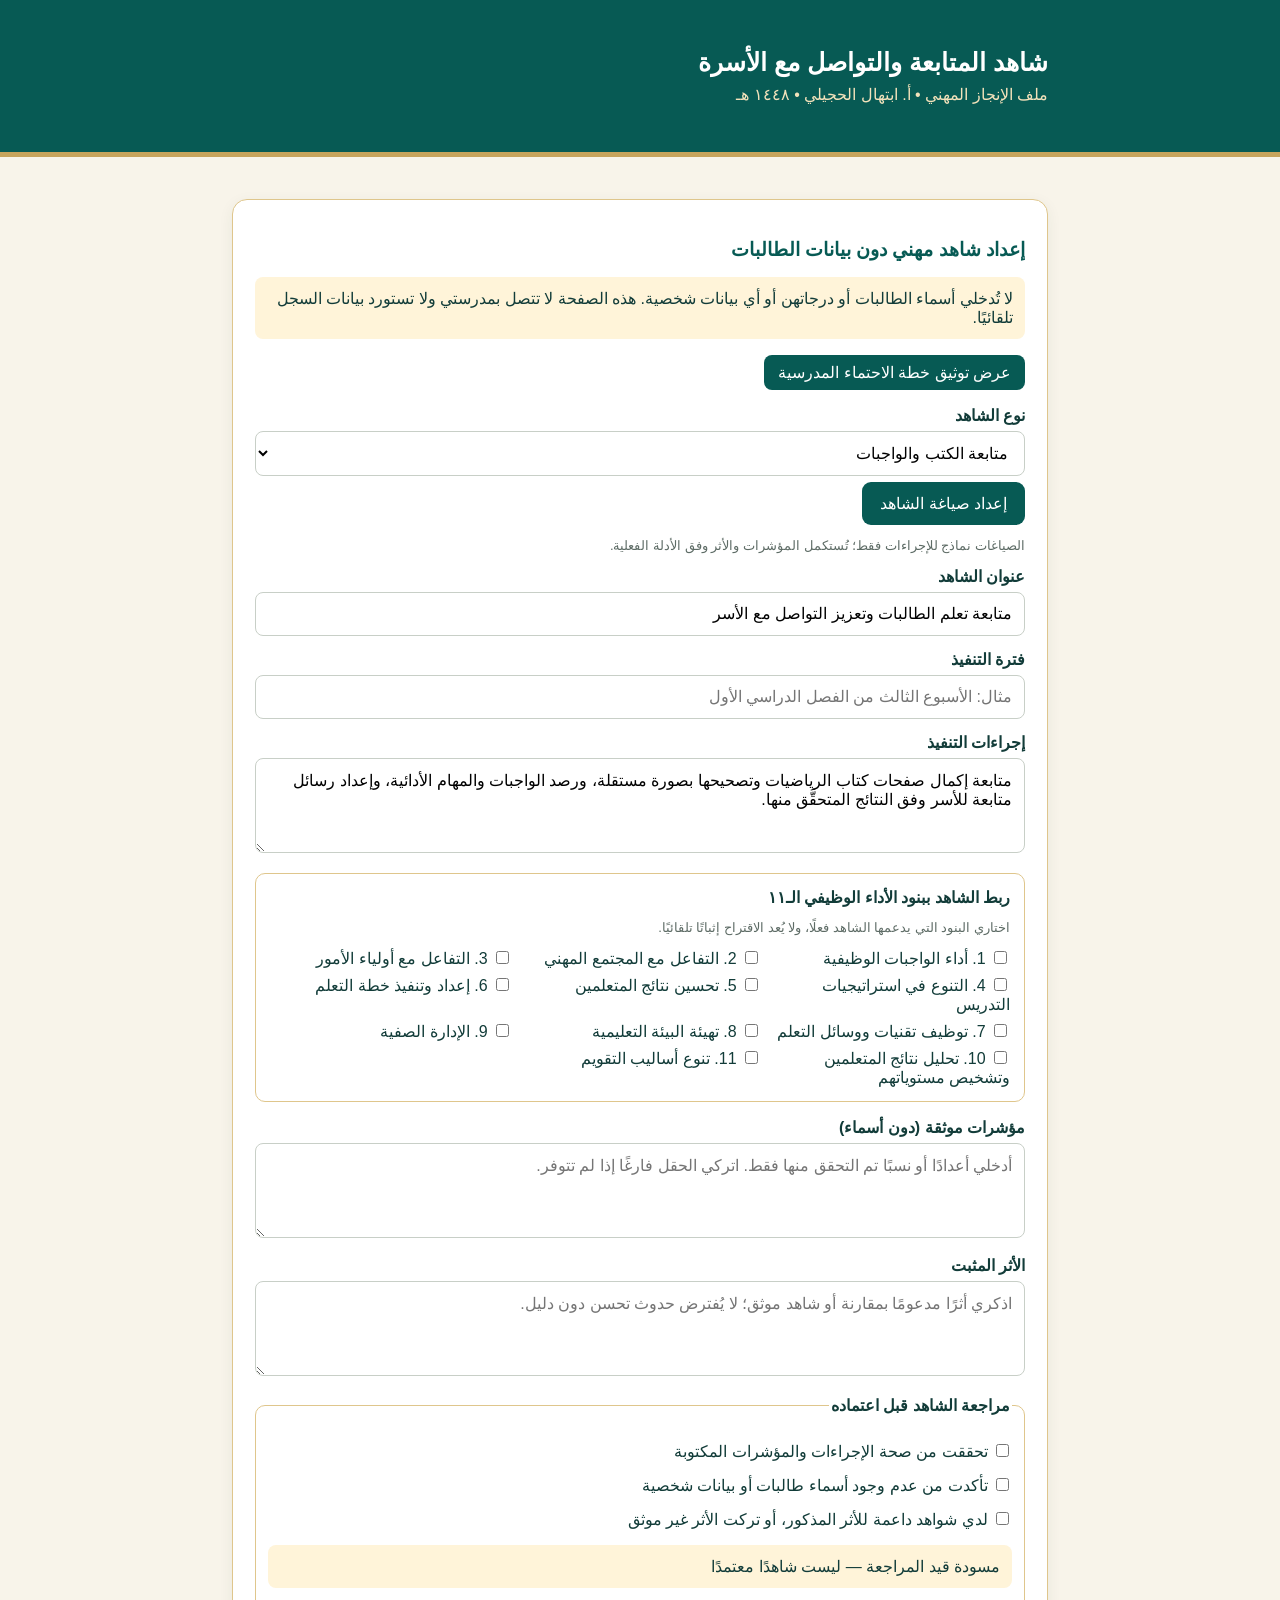
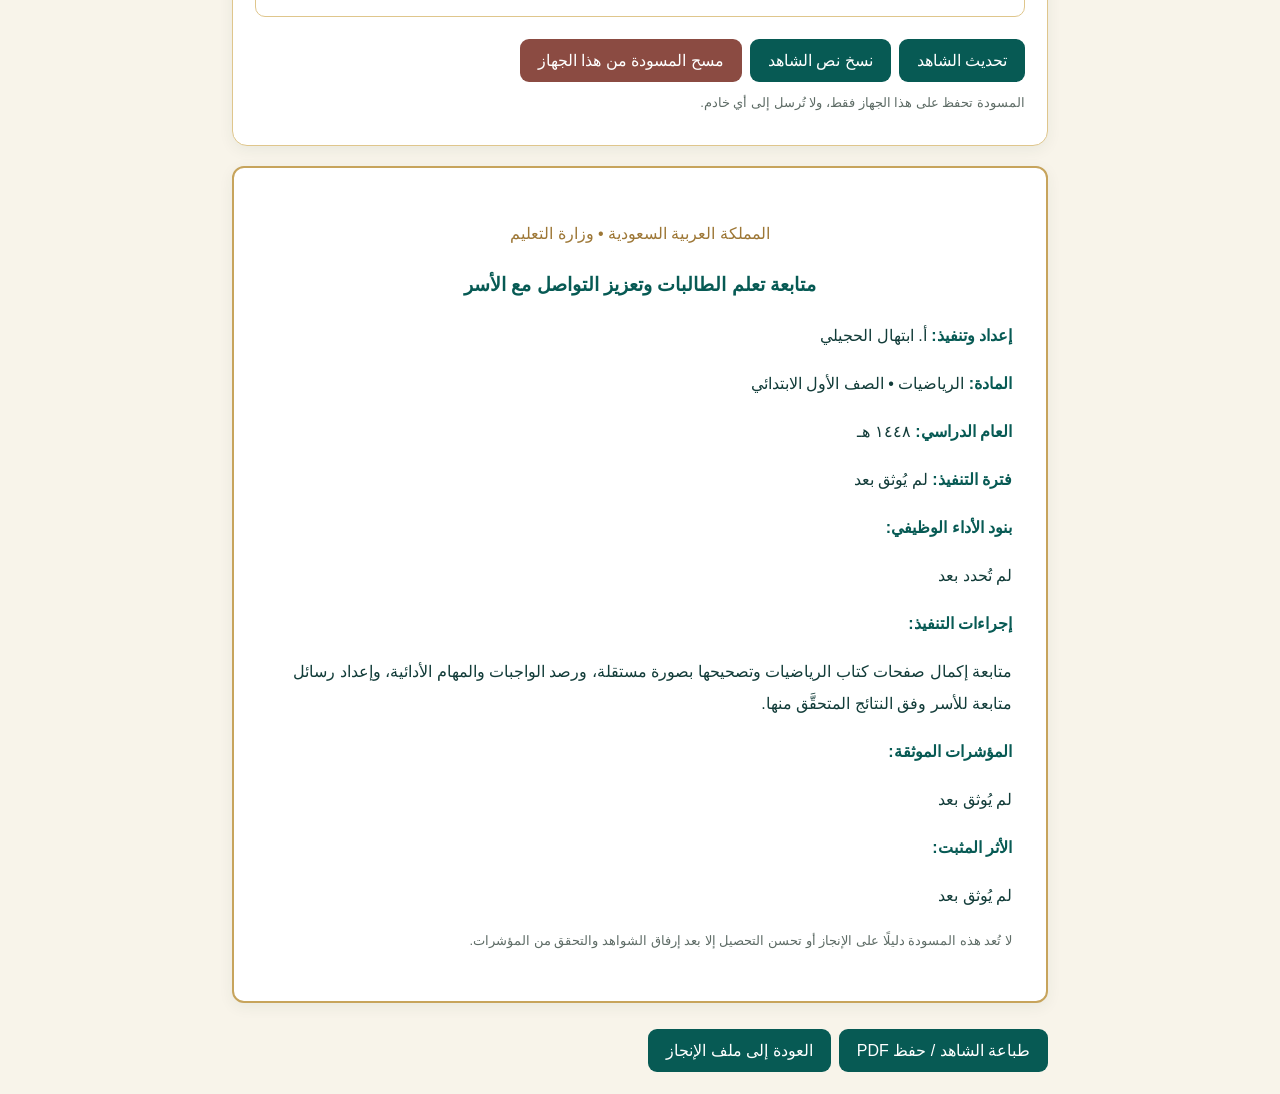
<file: reports/followup-evidence.html>
<!doctype html><html lang="ar" dir="rtl"><head><meta charset="utf-8"><meta name="viewport" content="width=device-width,initial-scale=1"><meta name="robots" content="noindex,nofollow"><title>شاهد المتابعة | إنجاز</title><style>:root{font-family:Tahoma,Arial,sans-serif;color:#123c39;background:#f8f4ea}*{box-sizing:border-box}body{margin:0}.wrap{max-width:860px;margin:auto;padding:22px}header{background:#075a54;color:white;padding:26px;border-bottom:5px solid #c7a45c}h1{margin:0;font-size:25px}header p{margin:8px 0 0;color:#f3e2bb}.panel{background:white;border:1px solid #dfc68c;border-radius:15px;padding:22px;margin:20px 0;box-shadow:0 4px 15px #143c3710}h2{font-size:19px;color:#075a54}label{display:block;font-weight:bold;margin:14px 0 6px}input,textarea,select{font:inherit;width:100%;padding:12px;border:1px solid #c8cfc7;border-radius:8px;background:#fff}textarea{min-height:95px}button,a.btn{display:inline-block;border:0;border-radius:9px;padding:12px 18px;background:#075a54;color:white;font:inherit;cursor:pointer;text-decoration:none;margin:6px 0 0 8px}.muted{font-size:13px;color:#5e6c66}.paper{background:white;padding:34px;border:2px solid #c7a45c;border-radius:12px;line-height:2}.paper h2{text-align:center}.paper p{white-space:pre-wrap}.paper strong{color:#075a54}.warning{background:#fff4d9;padding:12px;border-radius:8px}@media print{header,.editor,.actions{display:none!important}body{background:white}.wrap{padding:0}.paper{border:0;box-shadow:none;padding:18mm}.panel{border:0;box-shadow:none;margin:0}}</style></head><body><header><div class="wrap"><h1>شاهد المتابعة والتواصل مع الأسرة</h1><p>ملف الإنجاز المهني • أ. ابتهال الحجيلي • ١٤٤٨ هـ</p></div></header><main class="wrap"><section class="panel editor"><h2>إعداد شاهد مهني دون بيانات الطالبات</h2><p class="warning">لا تُدخلي أسماء الطالبات أو درجاتهن أو أي بيانات شخصية. هذه الصفحة لا تتصل بمدرستي ولا تستورد بيانات السجل تلقائيًا.</p><p><a href="./shelter-drill.html" style="display:inline-block;background:#075a54;color:white;border-radius:8px;padding:8px 14px;text-decoration:none">عرض توثيق خطة الاحتماء المدرسية</a></p><label for="template">نوع الشاهد</label><select id="template"><option value="followup">متابعة الكتب والواجبات</option><option value="family">التواصل مع الأسر</option><option value="support">الدعم العلاجي والإثرائي</option><option value="digital">توظيف أكاديمية الرياضيات</option><option value="safety">تنفيذ خطة الاحتماء المدرسية</option><option value="addition">نشاط الجمع بوسيلة منزلية مصوّرة</option><option value="verbal">تحفيز المتقنين في كتابة الأعداد بالصيغة اللفظية</option></select><button id="applyTemplate" type="button">إعداد صياغة الشاهد</button><p class="muted">الصياغات نماذج للإجراءات فقط؛ تُستكمل المؤشرات والأثر وفق الأدلة الفعلية.</p><label>عنوان الشاهد</label><input id="title" value="متابعة تعلم الطالبات وتعزيز التواصل مع الأسر"><label>فترة التنفيذ</label><input id="period" placeholder="مثال: الأسبوع الثالث من الفصل الدراسي الأول"><label>إجراءات التنفيذ</label><textarea id="actions">متابعة إكمال صفحات كتاب الرياضيات وتصحيحها بصورة مستقلة، ورصد الواجبات والمهام الأدائية، وإعداد رسائل متابعة للأسر وفق النتائج المتحقَّق منها.</textarea><div id="bandsBox" style="margin:16px 0;padding:14px;border:1px solid #dfc68c;border-radius:10px"><strong>ربط الشاهد ببنود الأداء الوظيفي الـ١١</strong><p class="muted">اختاري البنود التي يدعمها الشاهد فعلًا، ولا يُعد الاقتراح إثباتًا تلقائيًا.</p><div id="bandChecks" style="display:grid;grid-template-columns:repeat(auto-fit,minmax(240px,1fr));gap:7px"><label style="margin:0;font-weight:normal"><input type="checkbox" class="band-check" value="0" style="width:auto"> 1. أداء الواجبات الوظيفية</label><label style="margin:0;font-weight:normal"><input type="checkbox" class="band-check" value="1" style="width:auto"> 2. التفاعل مع المجتمع المهني</label><label style="margin:0;font-weight:normal"><input type="checkbox" class="band-check" value="2" style="width:auto"> 3. التفاعل مع أولياء الأمور</label><label style="margin:0;font-weight:normal"><input type="checkbox" class="band-check" value="3" style="width:auto"> 4. التنوع في استراتيجيات التدريس</label><label style="margin:0;font-weight:normal"><input type="checkbox" class="band-check" value="4" style="width:auto"> 5. تحسين نتائج المتعلمين</label><label style="margin:0;font-weight:normal"><input type="checkbox" class="band-check" value="5" style="width:auto"> 6. إعداد وتنفيذ خطة التعلم</label><label style="margin:0;font-weight:normal"><input type="checkbox" class="band-check" value="6" style="width:auto"> 7. توظيف تقنيات ووسائل التعلم</label><label style="margin:0;font-weight:normal"><input type="checkbox" class="band-check" value="7" style="width:auto"> 8. تهيئة البيئة التعليمية</label><label style="margin:0;font-weight:normal"><input type="checkbox" class="band-check" value="8" style="width:auto"> 9. الإدارة الصفية</label><label style="margin:0;font-weight:normal"><input type="checkbox" class="band-check" value="9" style="width:auto"> 10. تحليل نتائج المتعلمين وتشخيص مستوياتهم</label><label style="margin:0;font-weight:normal"><input type="checkbox" class="band-check" value="10" style="width:auto"> 11. تنوع أساليب التقويم</label></div></div><label>مؤشرات موثقة (دون أسماء)</label><textarea id="metrics" placeholder="أدخلي أعدادًا أو نسبًا تم التحقق منها فقط. اتركي الحقل فارغًا إذا لم تتوفر."></textarea><label>الأثر المثبت</label><textarea id="impact" placeholder="اذكري أثرًا مدعومًا بمقارنة أو شاهد موثق؛ لا يُفترض حدوث تحسن دون دليل."></textarea><fieldset id="evidenceReview" style="border:1px solid #dfc68c;border-radius:10px;margin:16px 0;padding:12px"><legend><strong>مراجعة الشاهد قبل اعتماده</strong></legend><label style="font-weight:normal"><input type="checkbox" id="verified" style="width:auto"> تحققت من صحة الإجراءات والمؤشرات المكتوبة</label><label style="font-weight:normal"><input type="checkbox" id="anonymous" style="width:auto"> تأكدت من عدم وجود أسماء طالبات أو بيانات شخصية</label><label style="font-weight:normal"><input type="checkbox" id="proof" style="width:auto"> لدي شواهد داعمة للأثر المذكور، أو تركت الأثر غير موثق</label><p id="reviewState" class="warning" role="status">مسودة قيد المراجعة — ليست شاهدًا معتمدًا</p></fieldset><button id="refresh" type="button">تحديث الشاهد</button><button id="copy" type="button">نسخ نص الشاهد</button><button id="clear" type="button" style="background:#8b4b42">مسح المسودة من هذا الجهاز</button><p class="muted" id="saveStatus" role="status">المسودة تحفظ على هذا الجهاز فقط، ولا تُرسل إلى أي خادم.</p></section><section class="panel paper" id="paper"><p style="text-align:center;color:#9d7736">المملكة العربية السعودية • وزارة التعليم</p><h2 id="outTitle"></h2><p><strong>إعداد وتنفيذ:</strong> أ. ابتهال الحجيلي</p><p><strong>المادة:</strong> الرياضيات • الصف الأول الابتدائي</p><p><strong>العام الدراسي:</strong> ١٤٤٨ هـ</p><p><strong>فترة التنفيذ:</strong> <span id="outPeriod"></span></p><p><strong>بنود الأداء الوظيفي:</strong></p><p id="outBands">لم تُحدد بعد</p><p><strong>إجراءات التنفيذ:</strong></p><p id="outActions"></p><p><strong>المؤشرات الموثقة:</strong></p><p id="outMetrics"></p><p><strong>الأثر المثبت:</strong></p><p id="outImpact"></p><p class="muted">لا تُعد هذه المسودة دليلًا على الإنجاز أو تحسن التحصيل إلا بعد إرفاق الشواهد والتحقق من المؤشرات.</p></section><div class="actions"><button id="printVerified" type="button">طباعة الشاهد / حفظ PDF</button><a class="btn" href="../">العودة إلى ملف الإنجاز</a></div></main><script>
const templates={
followup:{title:'متابعة تعلم الطالبات في الرياضيات',actions:'متابعة إكمال صفحات الكتاب أسبوعيًا بصورة مستقلة عن تصحيح المعلمة، ومراجعة سجلات الواجبات والمهام الأدائية والمشاريع، وتحديد حالات المتابعة التي تستدعي إجراءً تربويًا.'},
family:{title:'تعزيز التواصل مع الأسر لدعم تعلم الرياضيات',actions:'إعداد رسائل إرشادية للأسر تتناول المهارات المستهدفة، وتوضيح خطوات تنفيذ الأنشطة المنزلية، ومتابعة الاستفسارات والتغذية الراجعة وفق السجلات المتاحة.'},
support:{title:'تنفيذ إجراءات علاجية وإثرائية في الرياضيات',actions:'تحديد المهارات التي تحتاج إلى دعم بالاستناد إلى أدوات التقويم، وإعداد أنشطة علاجية متدرجة وأنشطة إثرائية، ومراجعة نتائج التطبيق للتحقق من مستوى التقدم.'},
digital:{title:'توظيف أكاديمية الرياضيات الصغيرة في التعلم',actions:'تقديم أنشطة تفاعلية مرتبطة بمهارات الرياضيات للصف الأول، وتوجيه الأسر إلى طريقة الوصول إلى الأنشطة، وتشجيع الطالبات على المحاولة والتفسير والتفكير الناقد.'},
safety:{title:'المشاركة في تنفيذ خطة الاحتماء المدرسية',actions:'المشاركة في تنفيذ إجراءات الاحتماء وفق الخطة المعتمدة في المدرسة، والالتزام بالتعليمات التنظيمية وتوجيه الطالبات وفق الدور المسند للمعلمة. تُستكمل تفاصيل التنفيذ بعد مراجعة الشاهد المصور ومحضر التنفيذ.'},
addition:{title:'توظيف وسيلة منزلية في تعليم مهارة الجمع',actions:'إعداد أو توظيف وسيلة تعليمية منزلية لتوضيح مفهوم الجمع، وشرح خطوات النشاط في مقطع مصور، وتوجيه المتعلمات إلى تمثيل الجمع باستخدام المحسوسات. تُستكمل نتائج التطبيق وفق الشواهد المتاحة.'},
verbal:{title:'تحفيز المتقنين في كتابة الأعداد بالصيغة اللفظية',actions:'تقديم تعزيز إيجابي للمتعلمين المتقنين لمهارة كتابة الأعداد بالصيغة اللفظية، وتوثيق جانب من التكريم بالصور والمقطع المصور، بما يدعم الدافعية للمشاركة والتعلم. يُستكمل أثر النشاط بنتائج تقويم موثقة عند توفرها.'}
};
document.getElementById('applyTemplate').addEventListener('click',()=>{const item=templates[document.getElementById('template').value];if(!item)return;if((document.getElementById('metrics').value.trim()||document.getElementById('impact').value.trim())&&!confirm('سيُغيّر القالب العنوان والإجراءات فقط، وستبقى المؤشرات والأثر كما هي. هل تتابعين؟'))return;document.getElementById('title').value=item.title;document.getElementById('actions').value=item.actions;const proposed={followup:[0,9,10],family:[2],support:[4,9,10],digital:[3,6],safety:[0,7],addition:[3,6],verbal:[4,7,10]};const selected=proposed[document.getElementById('template').value]||[];document.querySelectorAll('.band-check').forEach(el=>el.checked=selected.includes(Number(el.value)));save();});
const bands=["أداء الواجبات الوظيفية","التفاعل مع المجتمع المهني","التفاعل مع أولياء الأمور","التنوع في استراتيجيات التدريس","تحسين نتائج المتعلمين","إعداد وتنفيذ خطة التعلم","توظيف تقنيات ووسائل التعلم","تهيئة البيئة التعليمية","الإدارة الصفية","تحليل نتائج المتعلمين وتشخيص مستوياتهم","تنوع أساليب التقويم"];
const fields=['title','period','actions','metrics','impact'];
const storageKey='enjaz-followup-evidence-draft-v1';
const status=document.getElementById('saveStatus');
const initial=Object.assign(Object.fromEntries(fields.map(id=>[id,document.getElementById(id).value])),{bands:[...document.querySelectorAll('.band-check:checked')].map(x=>Number(x.value))});
function update(){document.getElementById('outBands').textContent=[...document.querySelectorAll('.band-check:checked')].map(x=>Number(x.value)+1+' ـ '+bands[Number(x.value)]).join('، ')||'لم تُحدد بعد';for(const id of fields){document.getElementById('out'+id[0].toUpperCase()+id.slice(1)).textContent=document.getElementById(id).value.trim()||'لم يُوثق بعد';}}
function save(){try{localStorage.setItem(storageKey,JSON.stringify(Object.fromEntries(fields.map(id=>[id,document.getElementById(id).value]))));status.textContent='حُفظت المسودة محليًا على هذا الجهاز.';}catch(e){status.textContent='تعذر الحفظ المحلي. استخدمي نسخ النص أو الطباعة للاحتفاظ بالمسودة.';}update();}
try{const saved=JSON.parse(localStorage.getItem(storageKey)||'null');if(saved&&typeof saved==='object'){if(Array.isArray(saved.bands)){for(const el of document.querySelectorAll('.band-check'))el.checked=saved.bands.includes(Number(el.value));}for(const id of fields){if(typeof saved[id]==='string')document.getElementById(id).value=saved[id];}}}catch(e){status.textContent='تعذر قراءة المسودة المحفوظة.';}
for(const id of fields)document.getElementById(id).addEventListener('input',save);
document.querySelectorAll('.band-check').forEach(el=>el.addEventListener('change',save));
document.getElementById('refresh').addEventListener('click',update);
document.getElementById('copy').addEventListener('click',async()=>{const text='شاهد مهني: '+document.getElementById('title').value+'\nإعداد وتنفيذ: أ. ابتهال الحجيلي\nالمادة: الرياضيات - الصف الأول الابتدائي\nالعام الدراسي: ١٤٤٨ هـ\nفترة التنفيذ: '+document.getElementById('period').value+'\nبنود الأداء الوظيفي: '+document.getElementById('outBands').textContent+'\nإجراءات التنفيذ: '+document.getElementById('actions').value+'\nالمؤشرات الموثقة: '+document.getElementById('metrics').value+'\nالأثر المثبت: '+document.getElementById('impact').value;try{await navigator.clipboard.writeText(text);status.textContent='نُسخ نص الشاهد.';}catch(e){status.textContent='تعذر النسخ التلقائي؛ استخدمي الطباعة أو حددي النص يدويًا.';}});
document.getElementById('clear').addEventListener('click',()=>{if(!confirm('هل تريدين مسح مسودة الشاهد المحفوظة على هذا الجهاز؟'))return;try{localStorage.removeItem(storageKey);}catch(e){}for(const id of fields)document.getElementById(id).value=initial[id];document.querySelectorAll('.band-check').forEach(el=>el.checked=false);update();status.textContent='مُسحت المسودة المحلية من هذا الجهاز.';});
function review(){const ok=['verified','anonymous','proof'].every(id=>document.getElementById(id).checked);document.getElementById('reviewState').textContent=ok?'اكتملت مراجعة المعلمة — جاهز للطباعة':'مسودة قيد المراجعة — ليست شاهدًا معتمدًا';return ok;}
for(const id of ['verified','anonymous','proof'])document.getElementById(id).addEventListener('change',review);
for(const id of fields)document.getElementById(id).addEventListener('input',()=>{for(const key of ['verified','anonymous','proof'])document.getElementById(key).checked=false;review();});
document.getElementById('printVerified').addEventListener('click',()=>{if(!review()){alert('راجعي البنود الثلاثة قبل طباعة الشاهد.');return;}window.print();});
review();update();
</script></body></html>
</file>
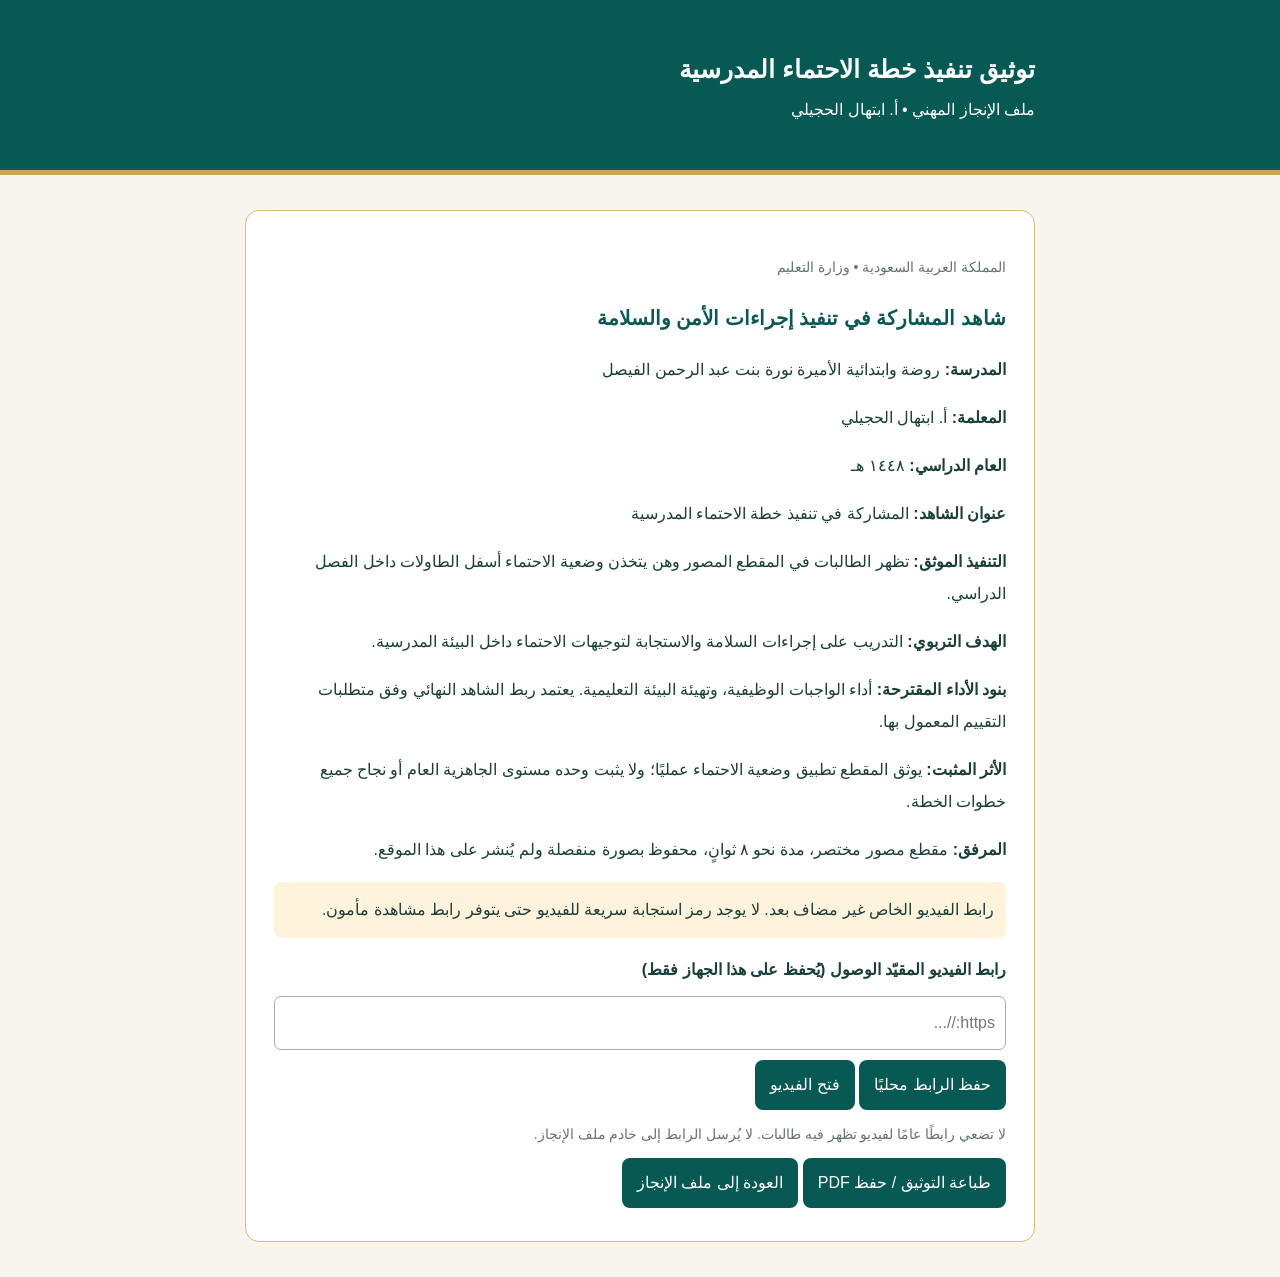
<file: reports/shelter-drill.html>
<!doctype html><html lang="ar" dir="rtl"><head><meta charset="utf-8"><meta name="viewport" content="width=device-width,initial-scale=1"><meta name="robots" content="noindex,nofollow"><title>توثيق تنفيذ خطة الاحتماء المدرسية</title><style>*{box-sizing:border-box}body{margin:0;background:#f8f5ee;color:#193f3b;font:16px/2 Tahoma,Arial,sans-serif}header{background:#075a54;color:white;border-bottom:5px solid #c8a35b;padding:24px}main{max-width:830px;margin:auto;padding:20px}.sheet{background:white;border:1px solid #d8bd7c;border-radius:14px;padding:28px;margin:15px 0}h1{font-size:25px;margin:0}h2{font-size:20px;color:#075a54}.muted{color:#66746f;font-size:14px}.pending{background:#fff4db;padding:12px;border-radius:8px}button,a.button{display:inline-block;background:#075a54;color:white;text-decoration:none;border:0;border-radius:8px;padding:9px 15px;font:inherit;cursor:pointer}a{color:#075a54}label{display:block;font-weight:bold}input{width:100%;padding:10px;font:inherit;border:1px solid #aaa;border-radius:7px}.controls{margin-top:15px}.controls>*{margin:5px 0}@media print{header,.controls,.no-print{display:none!important}body{background:white}.sheet{border:0;padding:0}main{padding:0}}</style></head><body><header><main><h1>توثيق تنفيذ خطة الاحتماء المدرسية</h1><div>ملف الإنجاز المهني • أ. ابتهال الحجيلي</div></main></header><main><section class="sheet"><p class="muted">المملكة العربية السعودية • وزارة التعليم</p><h2>شاهد المشاركة في تنفيذ إجراءات الأمن والسلامة</h2><p><strong>المدرسة:</strong> روضة وابتدائية الأميرة نورة بنت عبد الرحمن الفيصل</p><p><strong>المعلمة:</strong> أ. ابتهال الحجيلي</p><p><strong>العام الدراسي:</strong> ١٤٤٨ هـ</p><p><strong>عنوان الشاهد:</strong> المشاركة في تنفيذ خطة الاحتماء المدرسية</p><p><strong>التنفيذ الموثق:</strong> تظهر الطالبات في المقطع المصور وهن يتخذن وضعية الاحتماء أسفل الطاولات داخل الفصل الدراسي.</p><p><strong>الهدف التربوي:</strong> التدريب على إجراءات السلامة والاستجابة لتوجيهات الاحتماء داخل البيئة المدرسية.</p><p><strong>بنود الأداء المقترحة:</strong> أداء الواجبات الوظيفية، وتهيئة البيئة التعليمية. يعتمد ربط الشاهد النهائي وفق متطلبات التقييم المعمول بها.</p><p><strong>الأثر المثبت:</strong> يوثق المقطع تطبيق وضعية الاحتماء عمليًا؛ ولا يثبت وحده مستوى الجاهزية العام أو نجاح جميع خطوات الخطة.</p><p><strong>المرفق:</strong> مقطع مصور مختصر، مدة نحو ٨ ثوانٍ، محفوظ بصورة منفصلة ولم يُنشر على هذا الموقع.</p><p class="pending" id="videoStatus">رابط الفيديو الخاص غير مضاف بعد. لا يوجد رمز استجابة سريعة للفيديو حتى يتوفر رابط مشاهدة مأمون.</p><div class="controls"><label for="privateUrl">رابط الفيديو المقيّد الوصول (يُحفظ على هذا الجهاز فقط)</label><input id="privateUrl" type="url" placeholder="https://..." autocomplete="off"><button id="saveLink">حفظ الرابط محليًا</button> <a id="openLink" class="button" hidden rel="noopener noreferrer" target="_blank">فتح الفيديو</a><p class="muted">لا تضعي رابطًا عامًا لفيديو تظهر فيه طالبات. لا يُرسل الرابط إلى خادم ملف الإنجاز.</p><button onclick="window.print()">طباعة التوثيق / حفظ PDF</button> <a class="button" href="../">العودة إلى ملف الإنجاز</a></div></section></main><script>const key='enjaz-shelter-private-video-url';const field=document.getElementById('privateUrl'),link=document.getElementById('openLink'),status=document.getElementById('videoStatus');function render(v){const valid=/^https:\/\//i.test(v);link.hidden=!valid;if(valid){link.href=v;status.textContent='تم حفظ رابط الفيديو على هذا الجهاز فقط. اختبري صلاحية الوصول قبل مشاركة التقرير.';}else{link.removeAttribute('href');status.textContent='رابط الفيديو الخاص غير مضاف بعد. لا يوجد رمز استجابة سريعة للفيديو حتى يتوفر رابط مشاهدة مأمون.';}}try{field.value=localStorage.getItem(key)||'';}catch(e){}render(field.value);document.getElementById('saveLink').addEventListener('click',()=>{const v=field.value.trim();if(v&&!/^https:\/\//i.test(v)){alert('أدخلي رابط HTTPS صحيحًا.');return;}try{if(v)localStorage.setItem(key,v);else localStorage.removeItem(key);render(v);}catch(e){alert('تعذر الحفظ على الجهاز.');}});</script></body></html>
</file>
